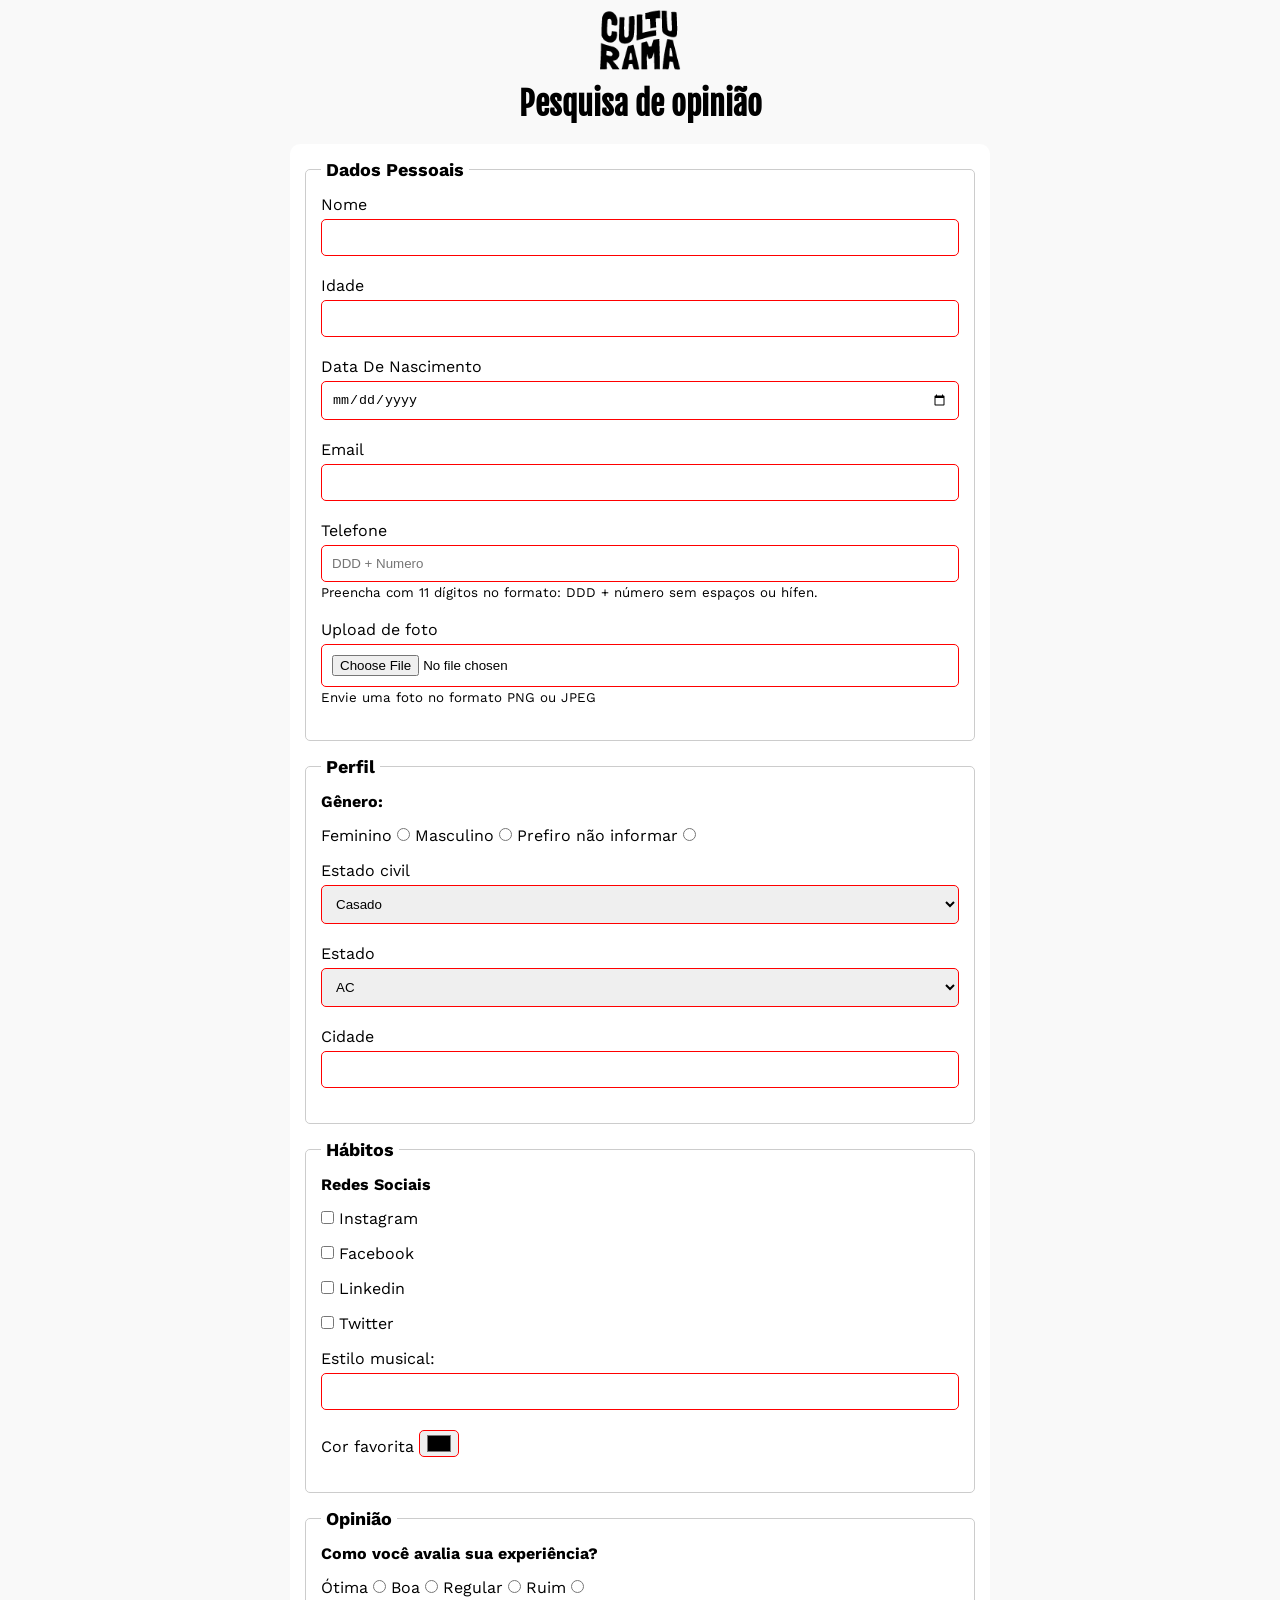
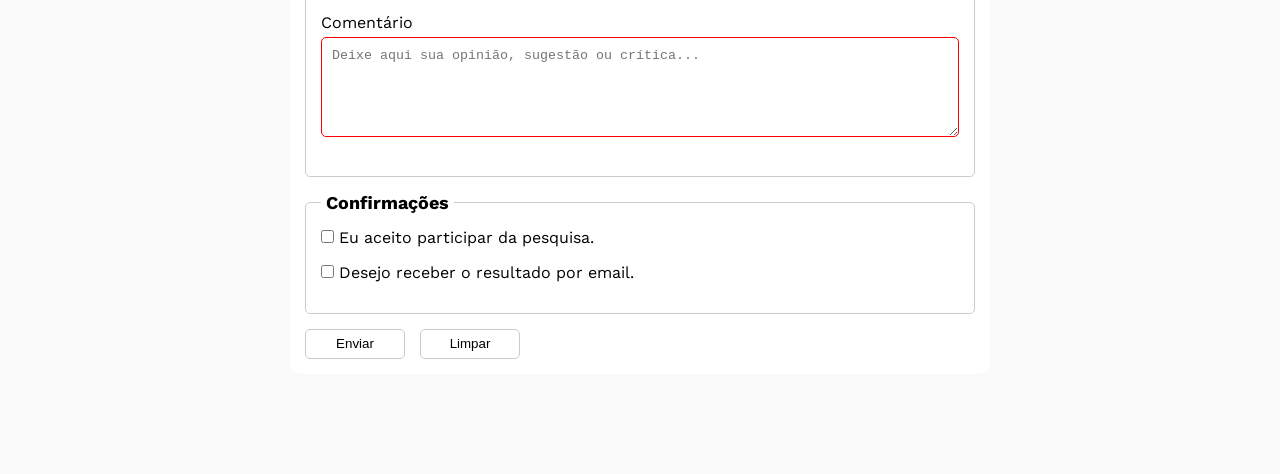
<file: index.html>
<!DOCTYPE html>
<html lang="pt-br">
<head>
    <meta charset="UTF-8">
    <meta name="viewport" content="width=device-width, initial-scale=1.0">
    <link rel="icon" href="culturama-favico.png" type="image/x-icon">
    <link rel="stylesheet" href="css/styles.css">
    <link rel="preconnect" href="https://fonts.googleapis.com">
    <link rel="preconnect" href="https://fonts.gstatic.com" crossorigin>
    <link href="https://fonts.googleapis.com/css2?family=Fjalla+One&family=Work+Sans&display=swap" rel="stylesheet">

    <title>Pesquisa - Culturama</title>
</head>
<body>
    <main>
            <header>
        <img src="images/logo-culturama.png" alt="Logo da Culturama">
        <h1>Pesquisa de opinião</h1>
    </header>
    <section>
        <form action="sucesso.html" method="get">
            <fieldset>
                <legend>Dados Pessoais</legend>
            
                <label for="userName">Nome</label>
                <input id="userName" type="text" name="userName" required>
                <br>
                <label for="userAge">Idade</label>
                <input id="userAge" type="number" name="userAge" min="12" max="100" required>
                <br>
                <label for="birthDate">Data De Nascimento</label>
                <input id="birthDate" type="date" name="birthDate">
                <br>
                <label for="userEmail">Email</label>
                <input id="userEmail" type="email" name="userEmail" required>
                <br>
                <label for="userPhoneNumber">Telefone</label>
                <input id="userPhoneNumber" type="tel" name="userPhoneNumber" pattern="[0-9]{11}" placeholder="DDD + Numero" aria-describedby="phoneHelp">
                <small id="phoneHelp">Preencha com 11 dígitos no formato: DDD + número sem espaços ou hífen.</small>
                <br>
                <label for="userImage">Upload de foto</label>
                <input id="userImage" type="file" accept="image/*" name="userImage" aria-describedby="imageHelp">
                <small id="imageHelp">Envie uma foto no formato PNG ou JPEG</small>
                <br>
            </fieldset>

            <fieldset>
                <legend>Perfil</legend>

                <p>Gênero:</p>
                <label for="userGenderFemale">Feminino</label>
                <input id="userGenderFemale" type="radio" name="userGender" value="Feminino">

                <label for="userGenderMale">Masculino</label>
                <input id="userGenderMale" type="radio" name="userGender" value="Masculino">

                <label for="userGenderNotInformed">Prefiro não informar</label>
                <input id="userGenderNotInformed" type="radio" name="userGender" value="notInformed">
                <br>

                <label for="maritalStatus">Estado civil</label>
                <select name="maritalStatus">
                    <option value="Casado">Casado</option>
                    <option value="Solteiro">Solteiro</option>
                    <option value="Divorciado">Divorciado</option>
                    <option value="Namorando">Namorando</option>
                </select>

                <label for="userState">Estado</label>
                <select name="userState" required>
                    <option value="AC">AC</option>
                    <option value="AL">AL</option>
                    <option value="AP">AP</option>
                    <option value="AM">AM</option>
                    <option value="BA">BA</option>
                    <option value="CE">CE</option>
                    <option value="DF">DF</option>
                    <option value="ES">ES</option>
                    <option value="GO">GO</option>
                    <option value="MA">MA</option>
                    <option value="MS">MS</option>
                    <option value="MT">MT</option>
                    <option value="MG">MG</option>
                    <option value="PA">PA</option>
                    <option value="PB">PB</option>
                    <option value="PR">PR</option>
                    <option value="PE">PE</option>
                    <option value="PI">PI</option>
                    <option value="RJ">RJ</option>
                    <option value="RN">RN</option>
                    <option value="RS">RS</option>
                    <option value="RO">RO</option>
                    <option value="RR">RR</option>
                    <option value="SC">SC</option>
                    <option value="SP">SP</option>
                    <option value="SE">SE</option>
                    <option value="TO">TO</option>
                </select>

                <label for="userCity">Cidade</label>
                <input id="userCity" type="text" name="userCity">
            </fieldset>

            <fieldset>
                <legend>Hábitos</legend>

                <p>Redes Sociais</p>
                <input id="socialInstagram" type="checkbox" name="social" value="instagram">
                <label for="socialInstagram">Instagram</label>
                <br>
                <input id="socialFacebook" type="checkbox" name="social" value="facebook">
                <label for="socialFacebook">Facebook</label>
                <br>
                <input id="socialLinkedin" type="checkbox" name="social" value="linkedin">
                <label for="socialLinkedin">Linkedin</label>
                <br>
                <input id="socialTwitter" type="checkbox" name="social" value="twitter">
                <label for="socialTwitter">Twitter</label>
                <br>
                <label for="musicStyle">Estilo musical:</label>
                <input list="styleTypes" id="musicStyle" name="userMusicStyle" type="text">
                <datalist id="styleTypes">
                    <option value="rock">
                    <option value="sertanejo">
                    <option value="pop">
                    <option value="classica">
                </datalist>
                <br>
                <label for="favoriteColor">Cor favorita</label>
                <input type="color" name="userFavoriteColor" id="favoriteColor">
            </fieldset>

            <fieldset>
                <legend>Opinião</legend>

                <p>Como você avalia sua experiência?</p>
                <label for="satisfactionOtima">Ótima</label>
                <input id="satisfactionOtima" type="radio" name="userSatisfaction" value="Otima" required>

                <label for="satisfactionBoa">Boa</label>
                <input id="satisfactionBoa" type="radio" name="userSatisfaction" value="Boa" required>

                <label for="satisfactionRegular">Regular</label>
                <input id="satisfactionRegular" type="radio" name="userSatisfaction" value="Regular" required>

                <label for="satisfactionRuim">Ruim</label>
                <input id="satisfactionRuim" type="radio" name="userSatisfaction" value="Ruim" required>
                <br>

                <label for="userComment">Comentário</label>
                <br>
                <textarea id="userComment" name="userComment" rows="4" cols="40" placeholder="Deixe aqui sua opinião, sugestão ou crítica..."></textarea>
            </fieldset>

            <fieldset>
                <legend>Confirmações</legend>

                <input type="checkbox" name="userLgpd" id="userLgpdTerm" value="confirmed" required>
                <label for="userLgpdTerm">Eu aceito participar da pesquisa.</label>
                <br>
                <input type="checkbox" name="userGetResult" id="getResult" value="confirmed">
                <label for="userLgpdTerm">Desejo receber o resultado por email.</label>
            </fieldset>

            <button type="submit" aria-label="Enviar dados do formulário.">Enviar</button>
            <button type="reset" aria-label="Limpar dados do formulário.">Limpar</button>
        </form>
    </section>
    </main>
</body>
</html>
</file>
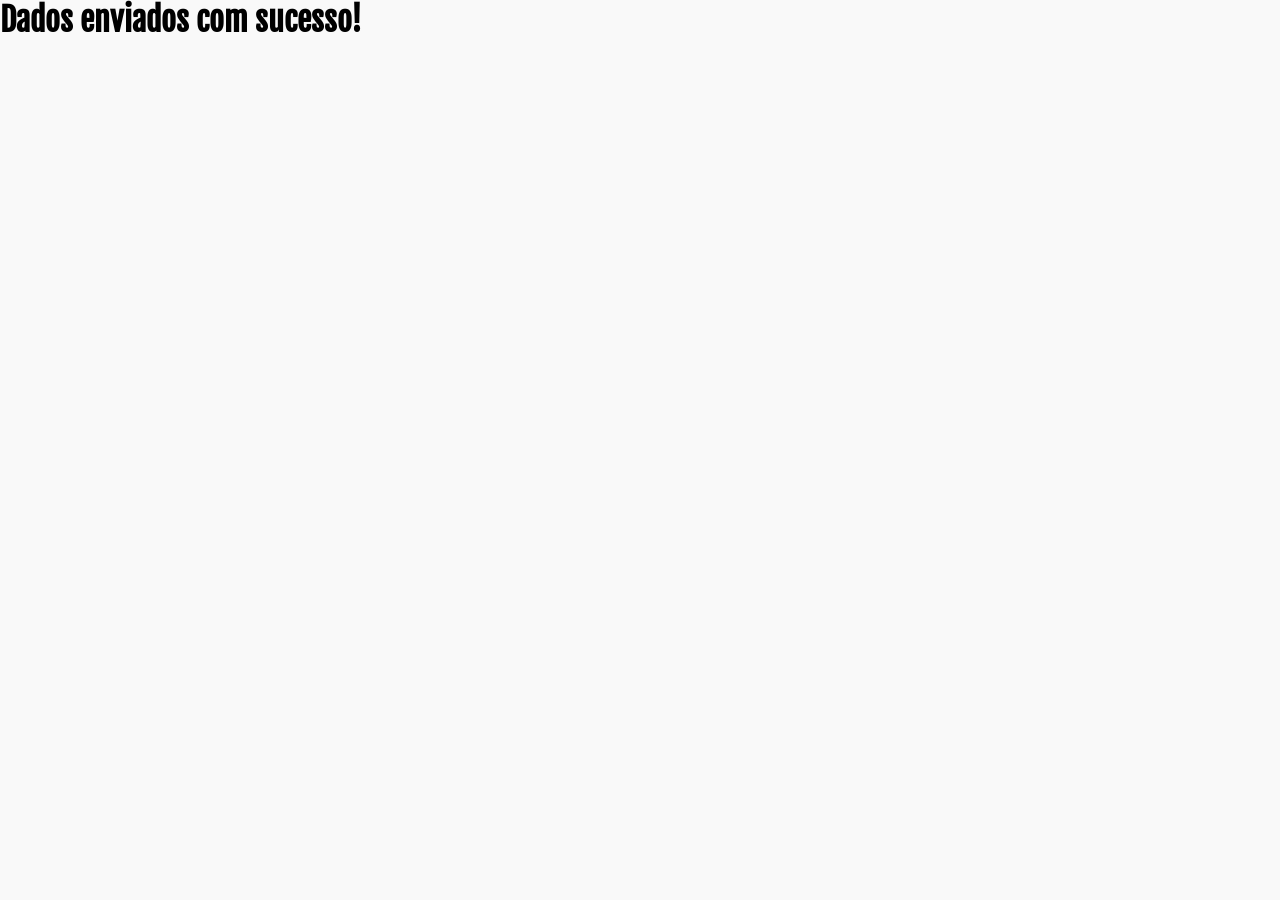
<file: sucesso.html>
<head>
    <meta charset="UTF-8">
    <meta name="viewport" content="width=device-width, initial-scale=1.0">
    <link rel="icon" href="culturama-favico.png" type="image/x-icon">
    <link rel="stylesheet" href="css/styles.css">
    <link rel="preconnect" href="https://fonts.googleapis.com">
    <link rel="preconnect" href="https://fonts.gstatic.com" crossorigin>
    <link href="https://fonts.googleapis.com/css2?family=Fjalla+One&family=Work+Sans&display=swap" rel="stylesheet">

    <title>Pesquisa - Culturama</title>
</head>
<body>
    <h1 role="alert">Dados enviados com sucesso!</h1>    
</body>
</html>
</file>
<file: css/styles.css>
* {
    margin: 0;
    padding: 0;
    box-sizing: border-box;
}

body {
    background-color: #f9f9f9;
    font-family: 'Work Sans', sans-serif;
}

main {
    width: 100%;
    max-width: 700px;
    margin: 0 auto;
}

header {
    text-align: center;
    margin-bottom: 20px;
}

img {
    width: 100px;
}

h1 {
    font-family: 'Fjalla One', sans-serif;
}

form {
    background-color: #ffffff;
    padding: 15px;
    border-radius: 10px;
    margin-bottom: 100px;
}

fieldset {
    padding: 15px;
    border: 1px solid #cccccc;
    border-radius: 5px;
    margin-bottom: 15px;
}

legend {
    font-weight: bold;
    font-size: 18px;
    padding: 0 5px;
}

label {
    display: inline-block;
    margin-bottom: 5px;
}

p {
    margin-bottom: 15px;
    font-weight: bold;
}

input, select, textarea {
    width: 100%;
    padding: 10px;
    margin-bottom: 20px;
    border: 1px solid #cccccc;
    border-radius: 5px;
}

textarea {
    min-height: 100px;
}

input[type="radio"],
input[type="checkbox"]{
    width: auto;
}

input[type="color"]{
    width: 40px;
    padding: 0 5px;
}

input[type="tel"],input[type="file"]{
    margin-bottom: 0;
}

small {
    display: inline-block;
    margin-bottom: 20px;
}

input:invalid, 
select:invalid, 
textarea:invalid{
    border-color: red;
}

input:valid, 
select:valid, 
textarea:valid{
    border-color: red;
}

button {
    width: 100px;
    height: 30px;
    margin-right: 10px;
    background-color: #ffffff;
    border: 1px solid #cccccc;
    border-radius: 5px;
    cursor: pointer;
}

button[type="submit"]:hover{
    background-color: green;
    color: #ffffff;
}

button[type="reset"]:hover{
    background-color: red;
    color: #ffffff;
}
</file>
